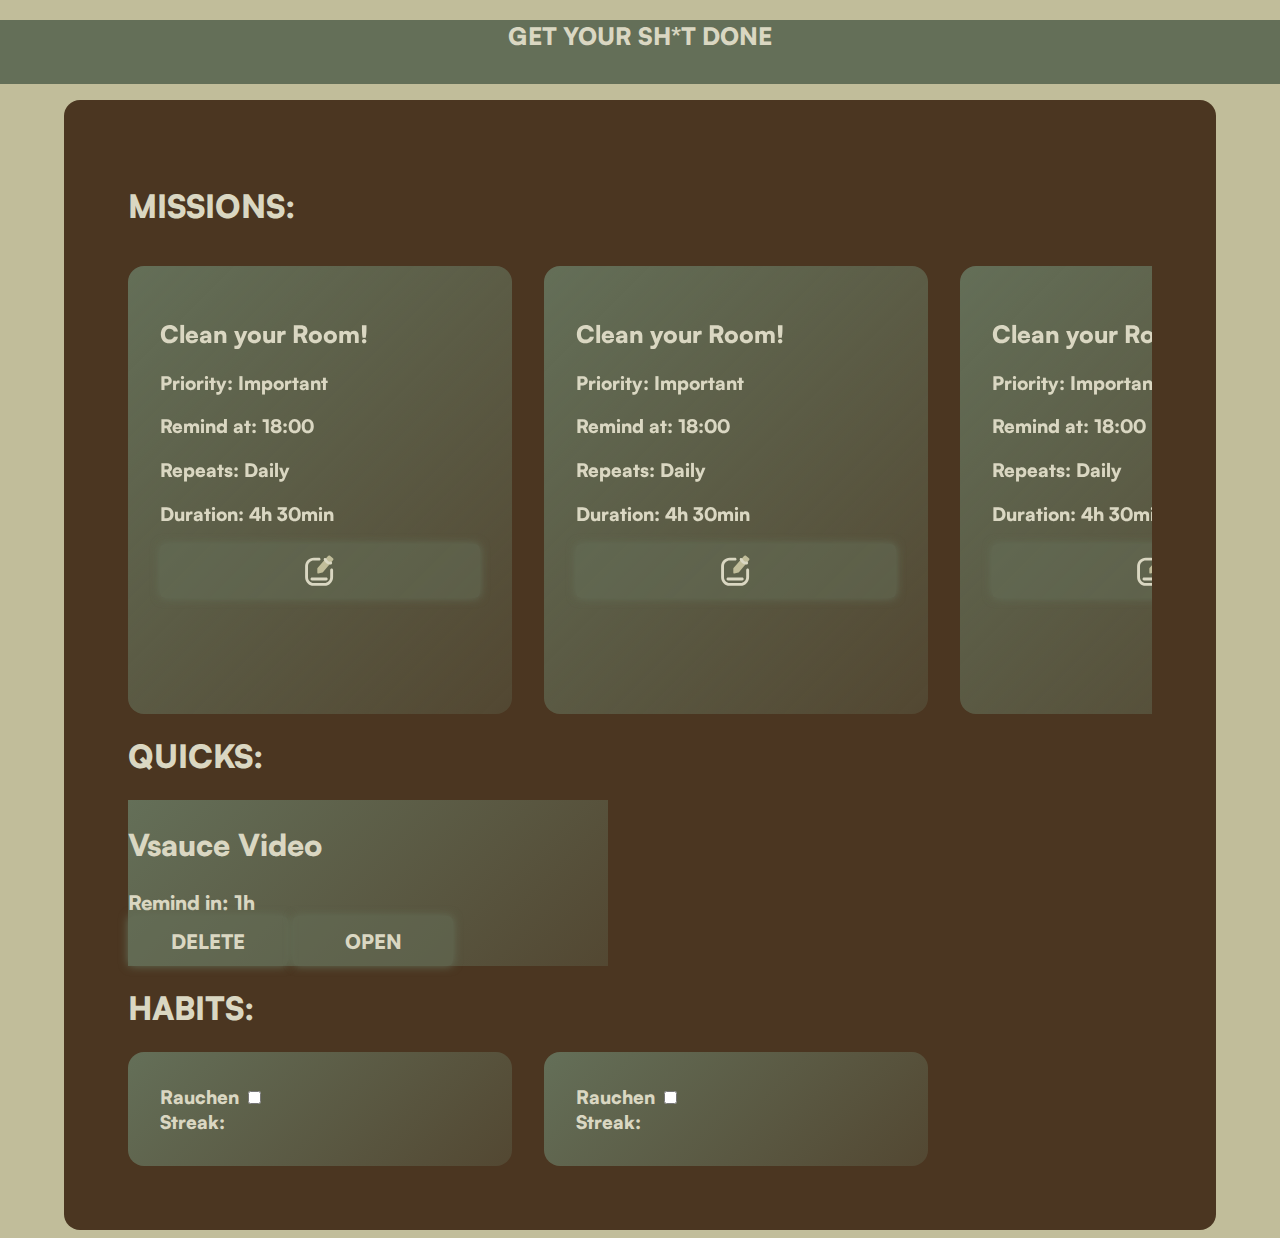
<file: mainpage/index.html>
<!DOCTYPE html>
<html lang="en">
<head>
    <meta charset="UTF-8">
    <meta name="viewport" content="width=device-width, initial-scale=1.0">
    <title>GET YOUR SHIT DONE!</title>
    <link rel="icon" type="image/png" href="/favicon.png">
    <link rel="stylesheet" href="main.css">
</head>
<body>
    <div class="missionEdit">
    </div>
    <div>
        <div>
            <div class="homebar">
                <h2>GET YOUR SH*T DONE</h2>
            </div>
            <div class="mainCard">
                <h1 id="missionsTitle">MISSIONS:</h1>
                <div class="Missions">
                    <div class="mission">
                        <h2 id="missionHead">Clean your Room!</h2> <!--Name-->
                        <h3>Priority: Important</h3> <!--Prio-->
                        <h3>Remind at: 18:00</h3> <!--Time-->
                        <h3>Repeats: Daily</h3> <!--wiederholend-->
                        <h3>Duration: 4h 30min</h3> <!--Duration-->
                        <button id="editButtonMissions">
                        <svg style="right: 0;" width="3rem" height="3rem" viewBox="0 -0.5 25 25" xmlns="http://www.w3.org/2000/svg">
                        <path clip-rule="evenodd" d="M17.7 5.12758L19.266 6.37458C19.4172 6.51691 19.5025 6.71571 19.5013 6.92339C19.5002 7.13106 19.4128 7.32892 19.26 7.46958L18.07 8.89358L14.021 13.7226C13.9501 13.8037 13.8558 13.8607 13.751 13.8856L11.651 14.3616C11.3755 14.3754 11.1356 14.1751 11.1 13.9016V11.7436C11.1071 11.6395 11.149 11.5409 11.219 11.4636L15.193 6.97058L16.557 5.34158C16.8268 4.98786 17.3204 4.89545 17.7 5.12758Z" stroke="" stroke-width="1.5" stroke-linecap="round" stroke-linejoin="round"/>
                        <path d="M12.033 7.61865C12.4472 7.61865 12.783 7.28287 12.783 6.86865C12.783 6.45444 12.4472 6.11865 12.033 6.11865V7.61865ZM9.23301 6.86865V6.11865L9.23121 6.11865L9.23301 6.86865ZM5.50001 10.6187H6.25001L6.25001 10.617L5.50001 10.6187ZM5.50001 16.2437L6.25001 16.2453V16.2437H5.50001ZM9.23301 19.9937L9.23121 20.7437H9.23301V19.9937ZM14.833 19.9937V20.7437L14.8348 20.7437L14.833 19.9937ZM18.566 16.2437H17.816L17.816 16.2453L18.566 16.2437ZM19.316 12.4937C19.316 12.0794 18.9802 11.7437 18.566 11.7437C18.1518 11.7437 17.816 12.0794 17.816 12.4937H19.316ZM15.8863 6.68446C15.7282 6.30159 15.2897 6.11934 14.9068 6.2774C14.5239 6.43546 14.3417 6.87397 14.4998 7.25684L15.8863 6.68446ZM18.2319 9.62197C18.6363 9.53257 18.8917 9.13222 18.8023 8.72777C18.7129 8.32332 18.3126 8.06792 17.9081 8.15733L18.2319 9.62197ZM8.30001 16.4317C7.8858 16.4317 7.55001 16.7674 7.55001 17.1817C7.55001 17.5959 7.8858 17.9317 8.30001 17.9317V16.4317ZM15.767 17.9317C16.1812 17.9317 16.517 17.5959 16.517 17.1817C16.517 16.7674 16.1812 16.4317 15.767 16.4317V17.9317ZM12.033 6.11865H9.23301V7.61865H12.033V6.11865ZM9.23121 6.11865C6.75081 6.12461 4.7447 8.13986 4.75001 10.6203L6.25001 10.617C6.24647 8.96492 7.58269 7.62262 9.23481 7.61865L9.23121 6.11865ZM4.75001 10.6187V16.2437H6.25001V10.6187H4.75001ZM4.75001 16.242C4.7447 18.7224 6.75081 20.7377 9.23121 20.7437L9.23481 19.2437C7.58269 19.2397 6.24647 17.8974 6.25001 16.2453L4.75001 16.242ZM9.23301 20.7437H14.833V19.2437H9.23301V20.7437ZM14.8348 20.7437C17.3152 20.7377 19.3213 18.7224 19.316 16.242L17.816 16.2453C17.8195 17.8974 16.4833 19.2397 14.8312 19.2437L14.8348 20.7437ZM19.316 16.2437V12.4937H17.816V16.2437H19.316ZM14.4998 7.25684C14.6947 7.72897 15.0923 8.39815 15.6866 8.91521C16.2944 9.44412 17.1679 9.85718 18.2319 9.62197L17.9081 8.15733C17.4431 8.26012 17.0391 8.10369 16.6712 7.7836C16.2897 7.45165 16.0134 6.99233 15.8863 6.68446L14.4998 7.25684ZM8.30001 17.9317H15.767V16.4317H8.30001V17.9317Z" fill="#dad7c2"/>
                        </svg>
                        </button>
                    </div>
                    <div class="mission">
                        <h2 id="missionHead">Clean your Room!</h2> <!--Name-->
                        <h3>Priority: Important</h3> <!--Prio-->
                        <h3>Remind at: 18:00</h3> <!--Time-->
                        <h3>Repeats: Daily</h3> <!--wiederholend-->
                        <h3>Duration: 4h 30min</h3> <!--Duration-->
                        <button id="editButtonMissions">
                        <svg style="right: 0;" width="3rem" height="3rem" viewBox="0 -0.5 25 25" xmlns="http://www.w3.org/2000/svg">
                        <path clip-rule="evenodd" d="M17.7 5.12758L19.266 6.37458C19.4172 6.51691 19.5025 6.71571 19.5013 6.92339C19.5002 7.13106 19.4128 7.32892 19.26 7.46958L18.07 8.89358L14.021 13.7226C13.9501 13.8037 13.8558 13.8607 13.751 13.8856L11.651 14.3616C11.3755 14.3754 11.1356 14.1751 11.1 13.9016V11.7436C11.1071 11.6395 11.149 11.5409 11.219 11.4636L15.193 6.97058L16.557 5.34158C16.8268 4.98786 17.3204 4.89545 17.7 5.12758Z" stroke="" stroke-width="1.5" stroke-linecap="round" stroke-linejoin="round"/>
                        <path d="M12.033 7.61865C12.4472 7.61865 12.783 7.28287 12.783 6.86865C12.783 6.45444 12.4472 6.11865 12.033 6.11865V7.61865ZM9.23301 6.86865V6.11865L9.23121 6.11865L9.23301 6.86865ZM5.50001 10.6187H6.25001L6.25001 10.617L5.50001 10.6187ZM5.50001 16.2437L6.25001 16.2453V16.2437H5.50001ZM9.23301 19.9937L9.23121 20.7437H9.23301V19.9937ZM14.833 19.9937V20.7437L14.8348 20.7437L14.833 19.9937ZM18.566 16.2437H17.816L17.816 16.2453L18.566 16.2437ZM19.316 12.4937C19.316 12.0794 18.9802 11.7437 18.566 11.7437C18.1518 11.7437 17.816 12.0794 17.816 12.4937H19.316ZM15.8863 6.68446C15.7282 6.30159 15.2897 6.11934 14.9068 6.2774C14.5239 6.43546 14.3417 6.87397 14.4998 7.25684L15.8863 6.68446ZM18.2319 9.62197C18.6363 9.53257 18.8917 9.13222 18.8023 8.72777C18.7129 8.32332 18.3126 8.06792 17.9081 8.15733L18.2319 9.62197ZM8.30001 16.4317C7.8858 16.4317 7.55001 16.7674 7.55001 17.1817C7.55001 17.5959 7.8858 17.9317 8.30001 17.9317V16.4317ZM15.767 17.9317C16.1812 17.9317 16.517 17.5959 16.517 17.1817C16.517 16.7674 16.1812 16.4317 15.767 16.4317V17.9317ZM12.033 6.11865H9.23301V7.61865H12.033V6.11865ZM9.23121 6.11865C6.75081 6.12461 4.7447 8.13986 4.75001 10.6203L6.25001 10.617C6.24647 8.96492 7.58269 7.62262 9.23481 7.61865L9.23121 6.11865ZM4.75001 10.6187V16.2437H6.25001V10.6187H4.75001ZM4.75001 16.242C4.7447 18.7224 6.75081 20.7377 9.23121 20.7437L9.23481 19.2437C7.58269 19.2397 6.24647 17.8974 6.25001 16.2453L4.75001 16.242ZM9.23301 20.7437H14.833V19.2437H9.23301V20.7437ZM14.8348 20.7437C17.3152 20.7377 19.3213 18.7224 19.316 16.242L17.816 16.2453C17.8195 17.8974 16.4833 19.2397 14.8312 19.2437L14.8348 20.7437ZM19.316 16.2437V12.4937H17.816V16.2437H19.316ZM14.4998 7.25684C14.6947 7.72897 15.0923 8.39815 15.6866 8.91521C16.2944 9.44412 17.1679 9.85718 18.2319 9.62197L17.9081 8.15733C17.4431 8.26012 17.0391 8.10369 16.6712 7.7836C16.2897 7.45165 16.0134 6.99233 15.8863 6.68446L14.4998 7.25684ZM8.30001 17.9317H15.767V16.4317H8.30001V17.9317Z" fill="#dad7c2"/>
                        </svg>
                        </button>
                    </div>
                    <div class="mission">
                        <h2 id="missionHead">Clean your Room!</h2> <!--Name-->
                        <h3>Priority: Important</h3> <!--Prio-->
                        <h3>Remind at: 18:00</h3> <!--Time-->
                        <h3>Repeats: Daily</h3> <!--wiederholend-->
                        <h3>Duration: 4h 30min</h3> <!--Duration-->
                        <button id="editButtonMissions">
                        <svg style="right: 0;" width="3rem" height="3rem" viewBox="0 -0.5 25 25" xmlns="http://www.w3.org/2000/svg">
                        <path clip-rule="evenodd" d="M17.7 5.12758L19.266 6.37458C19.4172 6.51691 19.5025 6.71571 19.5013 6.92339C19.5002 7.13106 19.4128 7.32892 19.26 7.46958L18.07 8.89358L14.021 13.7226C13.9501 13.8037 13.8558 13.8607 13.751 13.8856L11.651 14.3616C11.3755 14.3754 11.1356 14.1751 11.1 13.9016V11.7436C11.1071 11.6395 11.149 11.5409 11.219 11.4636L15.193 6.97058L16.557 5.34158C16.8268 4.98786 17.3204 4.89545 17.7 5.12758Z" stroke="" stroke-width="1.5" stroke-linecap="round" stroke-linejoin="round"/>
                        <path d="M12.033 7.61865C12.4472 7.61865 12.783 7.28287 12.783 6.86865C12.783 6.45444 12.4472 6.11865 12.033 6.11865V7.61865ZM9.23301 6.86865V6.11865L9.23121 6.11865L9.23301 6.86865ZM5.50001 10.6187H6.25001L6.25001 10.617L5.50001 10.6187ZM5.50001 16.2437L6.25001 16.2453V16.2437H5.50001ZM9.23301 19.9937L9.23121 20.7437H9.23301V19.9937ZM14.833 19.9937V20.7437L14.8348 20.7437L14.833 19.9937ZM18.566 16.2437H17.816L17.816 16.2453L18.566 16.2437ZM19.316 12.4937C19.316 12.0794 18.9802 11.7437 18.566 11.7437C18.1518 11.7437 17.816 12.0794 17.816 12.4937H19.316ZM15.8863 6.68446C15.7282 6.30159 15.2897 6.11934 14.9068 6.2774C14.5239 6.43546 14.3417 6.87397 14.4998 7.25684L15.8863 6.68446ZM18.2319 9.62197C18.6363 9.53257 18.8917 9.13222 18.8023 8.72777C18.7129 8.32332 18.3126 8.06792 17.9081 8.15733L18.2319 9.62197ZM8.30001 16.4317C7.8858 16.4317 7.55001 16.7674 7.55001 17.1817C7.55001 17.5959 7.8858 17.9317 8.30001 17.9317V16.4317ZM15.767 17.9317C16.1812 17.9317 16.517 17.5959 16.517 17.1817C16.517 16.7674 16.1812 16.4317 15.767 16.4317V17.9317ZM12.033 6.11865H9.23301V7.61865H12.033V6.11865ZM9.23121 6.11865C6.75081 6.12461 4.7447 8.13986 4.75001 10.6203L6.25001 10.617C6.24647 8.96492 7.58269 7.62262 9.23481 7.61865L9.23121 6.11865ZM4.75001 10.6187V16.2437H6.25001V10.6187H4.75001ZM4.75001 16.242C4.7447 18.7224 6.75081 20.7377 9.23121 20.7437L9.23481 19.2437C7.58269 19.2397 6.24647 17.8974 6.25001 16.2453L4.75001 16.242ZM9.23301 20.7437H14.833V19.2437H9.23301V20.7437ZM14.8348 20.7437C17.3152 20.7377 19.3213 18.7224 19.316 16.242L17.816 16.2453C17.8195 17.8974 16.4833 19.2397 14.8312 19.2437L14.8348 20.7437ZM19.316 16.2437V12.4937H17.816V16.2437H19.316ZM14.4998 7.25684C14.6947 7.72897 15.0923 8.39815 15.6866 8.91521C16.2944 9.44412 17.1679 9.85718 18.2319 9.62197L17.9081 8.15733C17.4431 8.26012 17.0391 8.10369 16.6712 7.7836C16.2897 7.45165 16.0134 6.99233 15.8863 6.68446L14.4998 7.25684ZM8.30001 17.9317H15.767V16.4317H8.30001V17.9317Z" fill="#dad7c2"/>
                        </svg>
                        </button>
                    </div>
                    <div class="mission">
                        <h2 id="missionHead">Clean your Room!</h2> <!--Name-->
                        <h3>Priority: Important</h3> <!--Prio-->
                        <h3>Remind at: 18:00</h3> <!--Time-->
                        <h3>Repeats: Daily</h3> <!--wiederholend-->
                        <h3>Duration: 4h 30min</h3> <!--Duration-->
                        <button id="editButtonMissions">
                        <svg style="right: 0;" width="3rem" height="3rem" viewBox="0 -0.5 25 25" xmlns="http://www.w3.org/2000/svg">
                        <path clip-rule="evenodd" d="M17.7 5.12758L19.266 6.37458C19.4172 6.51691 19.5025 6.71571 19.5013 6.92339C19.5002 7.13106 19.4128 7.32892 19.26 7.46958L18.07 8.89358L14.021 13.7226C13.9501 13.8037 13.8558 13.8607 13.751 13.8856L11.651 14.3616C11.3755 14.3754 11.1356 14.1751 11.1 13.9016V11.7436C11.1071 11.6395 11.149 11.5409 11.219 11.4636L15.193 6.97058L16.557 5.34158C16.8268 4.98786 17.3204 4.89545 17.7 5.12758Z" stroke="" stroke-width="1.5" stroke-linecap="round" stroke-linejoin="round"/>
                        <path d="M12.033 7.61865C12.4472 7.61865 12.783 7.28287 12.783 6.86865C12.783 6.45444 12.4472 6.11865 12.033 6.11865V7.61865ZM9.23301 6.86865V6.11865L9.23121 6.11865L9.23301 6.86865ZM5.50001 10.6187H6.25001L6.25001 10.617L5.50001 10.6187ZM5.50001 16.2437L6.25001 16.2453V16.2437H5.50001ZM9.23301 19.9937L9.23121 20.7437H9.23301V19.9937ZM14.833 19.9937V20.7437L14.8348 20.7437L14.833 19.9937ZM18.566 16.2437H17.816L17.816 16.2453L18.566 16.2437ZM19.316 12.4937C19.316 12.0794 18.9802 11.7437 18.566 11.7437C18.1518 11.7437 17.816 12.0794 17.816 12.4937H19.316ZM15.8863 6.68446C15.7282 6.30159 15.2897 6.11934 14.9068 6.2774C14.5239 6.43546 14.3417 6.87397 14.4998 7.25684L15.8863 6.68446ZM18.2319 9.62197C18.6363 9.53257 18.8917 9.13222 18.8023 8.72777C18.7129 8.32332 18.3126 8.06792 17.9081 8.15733L18.2319 9.62197ZM8.30001 16.4317C7.8858 16.4317 7.55001 16.7674 7.55001 17.1817C7.55001 17.5959 7.8858 17.9317 8.30001 17.9317V16.4317ZM15.767 17.9317C16.1812 17.9317 16.517 17.5959 16.517 17.1817C16.517 16.7674 16.1812 16.4317 15.767 16.4317V17.9317ZM12.033 6.11865H9.23301V7.61865H12.033V6.11865ZM9.23121 6.11865C6.75081 6.12461 4.7447 8.13986 4.75001 10.6203L6.25001 10.617C6.24647 8.96492 7.58269 7.62262 9.23481 7.61865L9.23121 6.11865ZM4.75001 10.6187V16.2437H6.25001V10.6187H4.75001ZM4.75001 16.242C4.7447 18.7224 6.75081 20.7377 9.23121 20.7437L9.23481 19.2437C7.58269 19.2397 6.24647 17.8974 6.25001 16.2453L4.75001 16.242ZM9.23301 20.7437H14.833V19.2437H9.23301V20.7437ZM14.8348 20.7437C17.3152 20.7377 19.3213 18.7224 19.316 16.242L17.816 16.2453C17.8195 17.8974 16.4833 19.2397 14.8312 19.2437L14.8348 20.7437ZM19.316 16.2437V12.4937H17.816V16.2437H19.316ZM14.4998 7.25684C14.6947 7.72897 15.0923 8.39815 15.6866 8.91521C16.2944 9.44412 17.1679 9.85718 18.2319 9.62197L17.9081 8.15733C17.4431 8.26012 17.0391 8.10369 16.6712 7.7836C16.2897 7.45165 16.0134 6.99233 15.8863 6.68446L14.4998 7.25684ZM8.30001 17.9317H15.767V16.4317H8.30001V17.9317Z" fill="#dad7c2"/>
                        </svg>
                        </button>
                    </div>
                    <div class="mission">
                        <h2 id="missionHead">Clean your Room!</h2> <!--Name-->
                        <h3>Priority: Important</h3> <!--Prio-->
                        <h3>Remind at: 18:00</h3> <!--Time-->
                        <h3>Repeats: Daily</h3> <!--wiederholend-->
                        <h3>Duration: 4h 30min</h3> <!--Duration-->
                        <button id="editButtonMissions">
                        <svg style="right: 0;" width="3rem" height="3rem" viewBox="0 -0.5 25 25" xmlns="http://www.w3.org/2000/svg">
                        <path clip-rule="evenodd" d="M17.7 5.12758L19.266 6.37458C19.4172 6.51691 19.5025 6.71571 19.5013 6.92339C19.5002 7.13106 19.4128 7.32892 19.26 7.46958L18.07 8.89358L14.021 13.7226C13.9501 13.8037 13.8558 13.8607 13.751 13.8856L11.651 14.3616C11.3755 14.3754 11.1356 14.1751 11.1 13.9016V11.7436C11.1071 11.6395 11.149 11.5409 11.219 11.4636L15.193 6.97058L16.557 5.34158C16.8268 4.98786 17.3204 4.89545 17.7 5.12758Z" stroke="" stroke-width="1.5" stroke-linecap="round" stroke-linejoin="round"/>
                        <path d="M12.033 7.61865C12.4472 7.61865 12.783 7.28287 12.783 6.86865C12.783 6.45444 12.4472 6.11865 12.033 6.11865V7.61865ZM9.23301 6.86865V6.11865L9.23121 6.11865L9.23301 6.86865ZM5.50001 10.6187H6.25001L6.25001 10.617L5.50001 10.6187ZM5.50001 16.2437L6.25001 16.2453V16.2437H5.50001ZM9.23301 19.9937L9.23121 20.7437H9.23301V19.9937ZM14.833 19.9937V20.7437L14.8348 20.7437L14.833 19.9937ZM18.566 16.2437H17.816L17.816 16.2453L18.566 16.2437ZM19.316 12.4937C19.316 12.0794 18.9802 11.7437 18.566 11.7437C18.1518 11.7437 17.816 12.0794 17.816 12.4937H19.316ZM15.8863 6.68446C15.7282 6.30159 15.2897 6.11934 14.9068 6.2774C14.5239 6.43546 14.3417 6.87397 14.4998 7.25684L15.8863 6.68446ZM18.2319 9.62197C18.6363 9.53257 18.8917 9.13222 18.8023 8.72777C18.7129 8.32332 18.3126 8.06792 17.9081 8.15733L18.2319 9.62197ZM8.30001 16.4317C7.8858 16.4317 7.55001 16.7674 7.55001 17.1817C7.55001 17.5959 7.8858 17.9317 8.30001 17.9317V16.4317ZM15.767 17.9317C16.1812 17.9317 16.517 17.5959 16.517 17.1817C16.517 16.7674 16.1812 16.4317 15.767 16.4317V17.9317ZM12.033 6.11865H9.23301V7.61865H12.033V6.11865ZM9.23121 6.11865C6.75081 6.12461 4.7447 8.13986 4.75001 10.6203L6.25001 10.617C6.24647 8.96492 7.58269 7.62262 9.23481 7.61865L9.23121 6.11865ZM4.75001 10.6187V16.2437H6.25001V10.6187H4.75001ZM4.75001 16.242C4.7447 18.7224 6.75081 20.7377 9.23121 20.7437L9.23481 19.2437C7.58269 19.2397 6.24647 17.8974 6.25001 16.2453L4.75001 16.242ZM9.23301 20.7437H14.833V19.2437H9.23301V20.7437ZM14.8348 20.7437C17.3152 20.7377 19.3213 18.7224 19.316 16.242L17.816 16.2453C17.8195 17.8974 16.4833 19.2397 14.8312 19.2437L14.8348 20.7437ZM19.316 16.2437V12.4937H17.816V16.2437H19.316ZM14.4998 7.25684C14.6947 7.72897 15.0923 8.39815 15.6866 8.91521C16.2944 9.44412 17.1679 9.85718 18.2319 9.62197L17.9081 8.15733C17.4431 8.26012 17.0391 8.10369 16.6712 7.7836C16.2897 7.45165 16.0134 6.99233 15.8863 6.68446L14.4998 7.25684ZM8.30001 17.9317H15.767V16.4317H8.30001V17.9317Z" fill="#dad7c2"/>
                        </svg>
                        </button>
                    </div>
                </div>
                <h1 id="quicksTitle">
                    QUICKS:
                </h1>
                <div id="quicks">
                    <div class="quick">
                        <h2>Vsauce Video</h2>
                        Remind in: 1h
                        <div class="quickButtons">
                            <button>
                                DELETE
                            </button>
                            <button>
                                OPEN
                            </button>
                        </div>
                    </div>
                </div>
                <h1 id="habitsTitle">HABITS:</h1>
                <div class="Habits">
                        
                        <div class="habit">
                            Rauchen <input type="checkbox" name="" id="">
                            <br>
                            Streak: <output></output>
                        </div>
                        <div class="habit">
                            Rauchen <input type="checkbox" name="" id="">
                            <br>
                            Streak: <output></output>
                        </div>
                </div>
            </div>
        </div>
    </div>
</body>
</html>
</file>
<file: mainpage/main.css>
@font-face {
    font-family: satoshi;
    src: url(Satoshi-Black.otf);
}

body {
    background-color: #c1bd9a;
    justify-items: center;
    justify-content: center;
    overflow-x: unset;
}

.homebar {
    justify-items: center;
    align-items: center;
    border-radius: 1.4rem;
    padding-left: 5rem;
    padding-right: 5rem;
    color: #dad7c2;
    margin: 1rem auto;
    background-color: #646f58;
    width: 80rem;
    height: 4rem;
    font-family: satoshi;
}

.mainCard {
    width: 80vw;
    font-family: satoshi;
    justify-self: center;
    padding: 4rem;
    background-color: #4b3621;
    border-radius: 1rem;
}

.Missions {
    display: flex;
    flex-direction: row;
    flex: 0 0 auto;
    white-space: nowrap;
    overflow-x: auto;
    gap: 2rem;
}

.mission {
    background: linear-gradient(135deg, #646f58, #646f584f);
    color: #dad7c2;
    border-radius: 1rem;
    padding: 2rem;
    width: 500px;
    min-width: 20rem;
    backdrop-filter: blur(20px);
    height: 24rem;
}

#editButtonMissions {
    width: 100%;
    font-family: satoshi;
    color: #dad7c2;
    fill: #c1bd9a;
    background-color: #646f5886;
    box-shadow: #646f58 0px 0px 10px;
    border: none;
    transition: all 0.1s ease-in-out;
    margin-bottom: 20px;
    border-radius: 5px;
}

#editButtonMissions:active {
    scale: 95%;
}

#missionsTitle {
    color: #dad7c2;
    padding-bottom: 1rem;
}

#missionHead {
    padding: none;
}

.Habits {
    display: flex;
    flex-direction: row;
    color: #dad7c2;
    gap: 2rem;
}

.habit {
    width: 20rem;
    font-size: 18.72px;
    background: linear-gradient(135deg, #646f58, #646f584f);
    border-radius: 1rem;
    padding: 2rem;
}

#habitsTitle {
    color: #dad7c2;
}

.quick {
    display: flex;
    flex-direction:column;
    width: 30rem;
    font-size: 20px;
    color: #dad7c2;
    background: linear-gradient(135deg, #646f58, #646f584f);
}

#quicksTitle {
    color: #dad7c2;
}

.quickButtons button {
    
    flex-direction: column;
    min-width: 10rem;
    font-size: 20px;
    font-family: satoshi;
    background-color: #646f5886;
    border: none;
    box-shadow: #646f58 0px 0px 10px;
    border-radius: 5px;
    color: #dad7c2;
    padding: 0.7rem;
}
</file>
